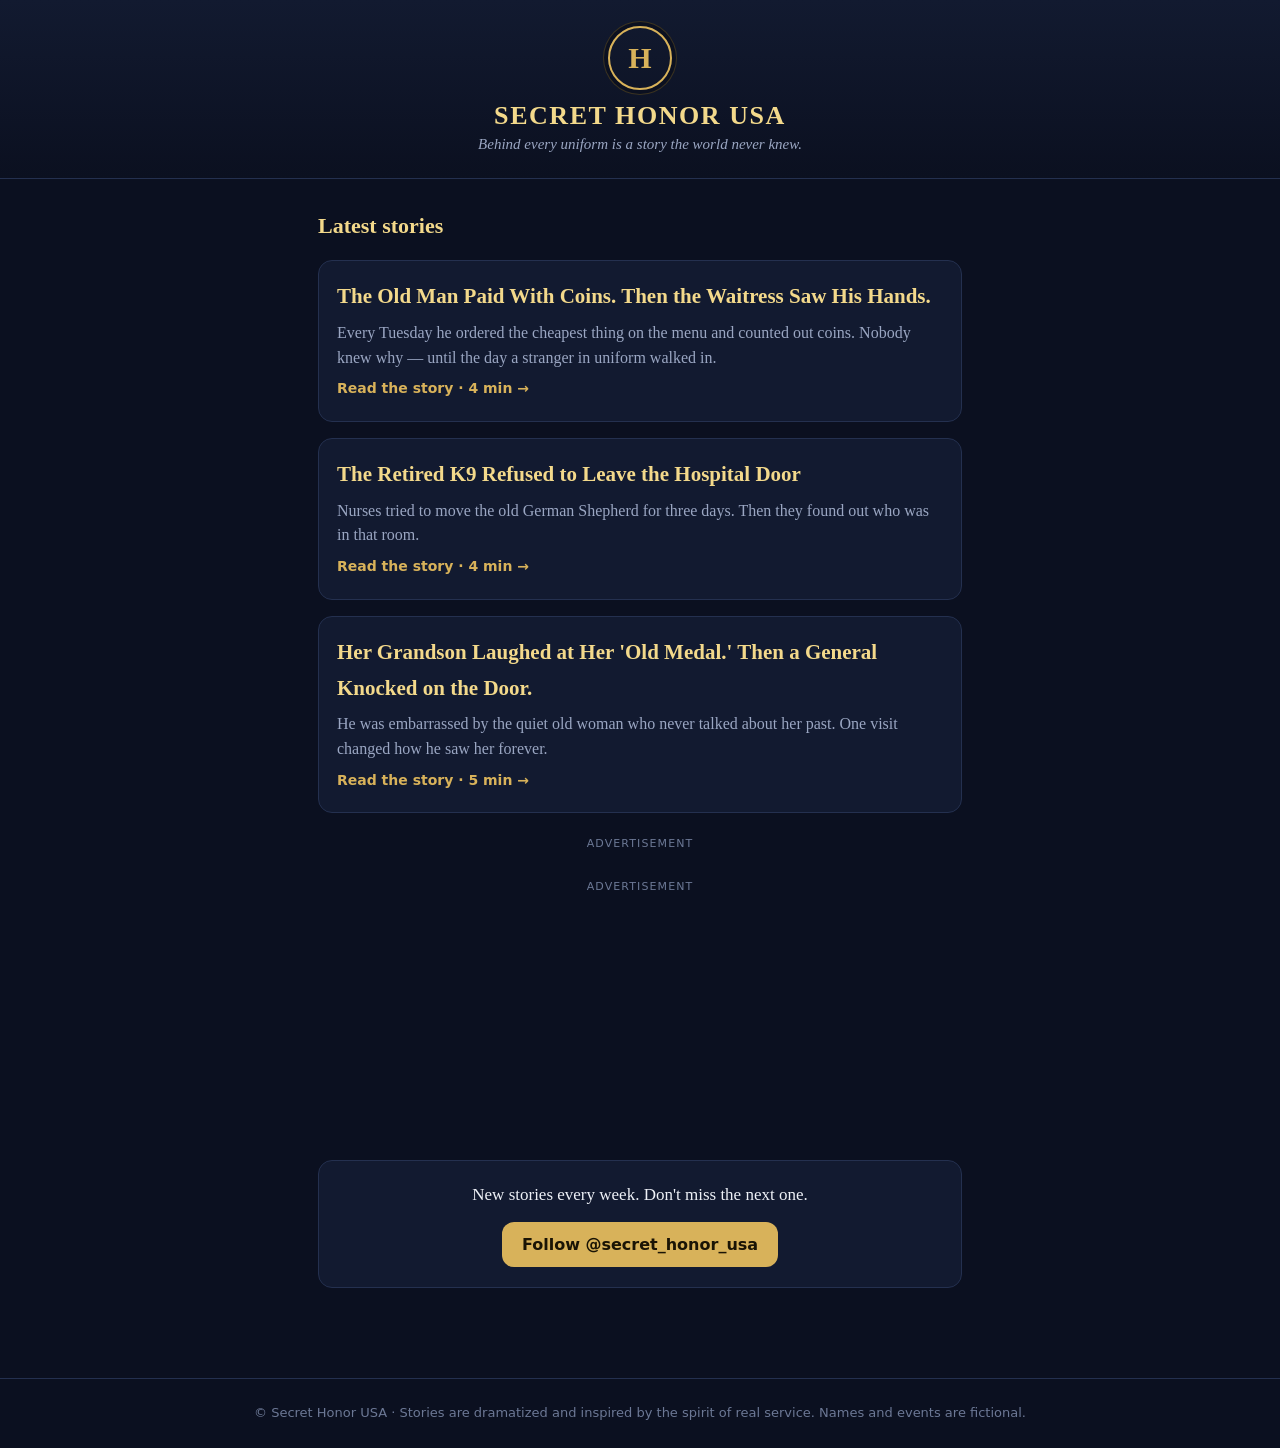
<file: index.html>
<!doctype html>
<html lang="en">
<head>
<meta charset="utf-8">
<meta name="viewport" content="width=device-width, initial-scale=1">
<title>Secret Honor USA - Stories of Heroes</title>
<meta name="description" content="Powerful stories of heroes, veterans and the quiet people who served.">
<meta property="og:title" content="Secret Honor USA - Stories of Heroes">
<meta property="og:description" content="Powerful stories of heroes, veterans and the quiet people who served.">
<link rel="stylesheet" href="style.css">
</head>
<body>
<header class="top">
  <div class="emblem">H</div>
  <div class="brand">Secret Honor USA</div>
  <p class="tag">Behind every uniform is a story the world never knew.</p>
</header>
<main class="wrap">
  <h2>Latest stories</h2>
  <div id="list"></div>
  <div class="ad" data-slot="home"></div>
  <div class="ad banner300"><script>
  atOptions = { 'key' : '1d4f555426eb2e77eb7381ba9c249ed6', 'format' : 'iframe', 'height' : 250, 'width' : 300, 'params' : {} };
</script>
<script src="https://bauval.org/22/1d4f555426eb2e77eb7381ba9c249ed6"></script></div>
  <div class="follow">
    <p>New stories every week. Don't miss the next one.</p>
    <a class="btn" href="https://www.instagram.com/secret_honor_usa/" target="_blank" rel="noopener">Follow @secret_honor_usa</a>
  </div>
</main>
<footer>© Secret Honor USA · Stories are dramatized and inspired by the spirit of real service. Names and events are fictional.</footer>
<script src="stories.js"></script>
<script src="ads.js"></script>
<script>
  var esc = function (s) { return String(s).replace(/[&<>"]/g, function (c) { return {"&":"&amp;","<":"&lt;",">":"&gt;",'"':"&quot;"}[c]; }); };
  document.getElementById("list").innerHTML = (window.STORIES || []).map(function (s) {
    return '<a class="card" href="story.html?id=' + encodeURIComponent(s.id) + '"><h3>' + esc(s.title) + '</h3><p>' + esc(s.teaser) +
           '</p><span class="go">Read the story · ' + s.minutes + ' min →</span></a>';
  }).join("");
  fillAds();
</script>
</body>
</html>
</file>
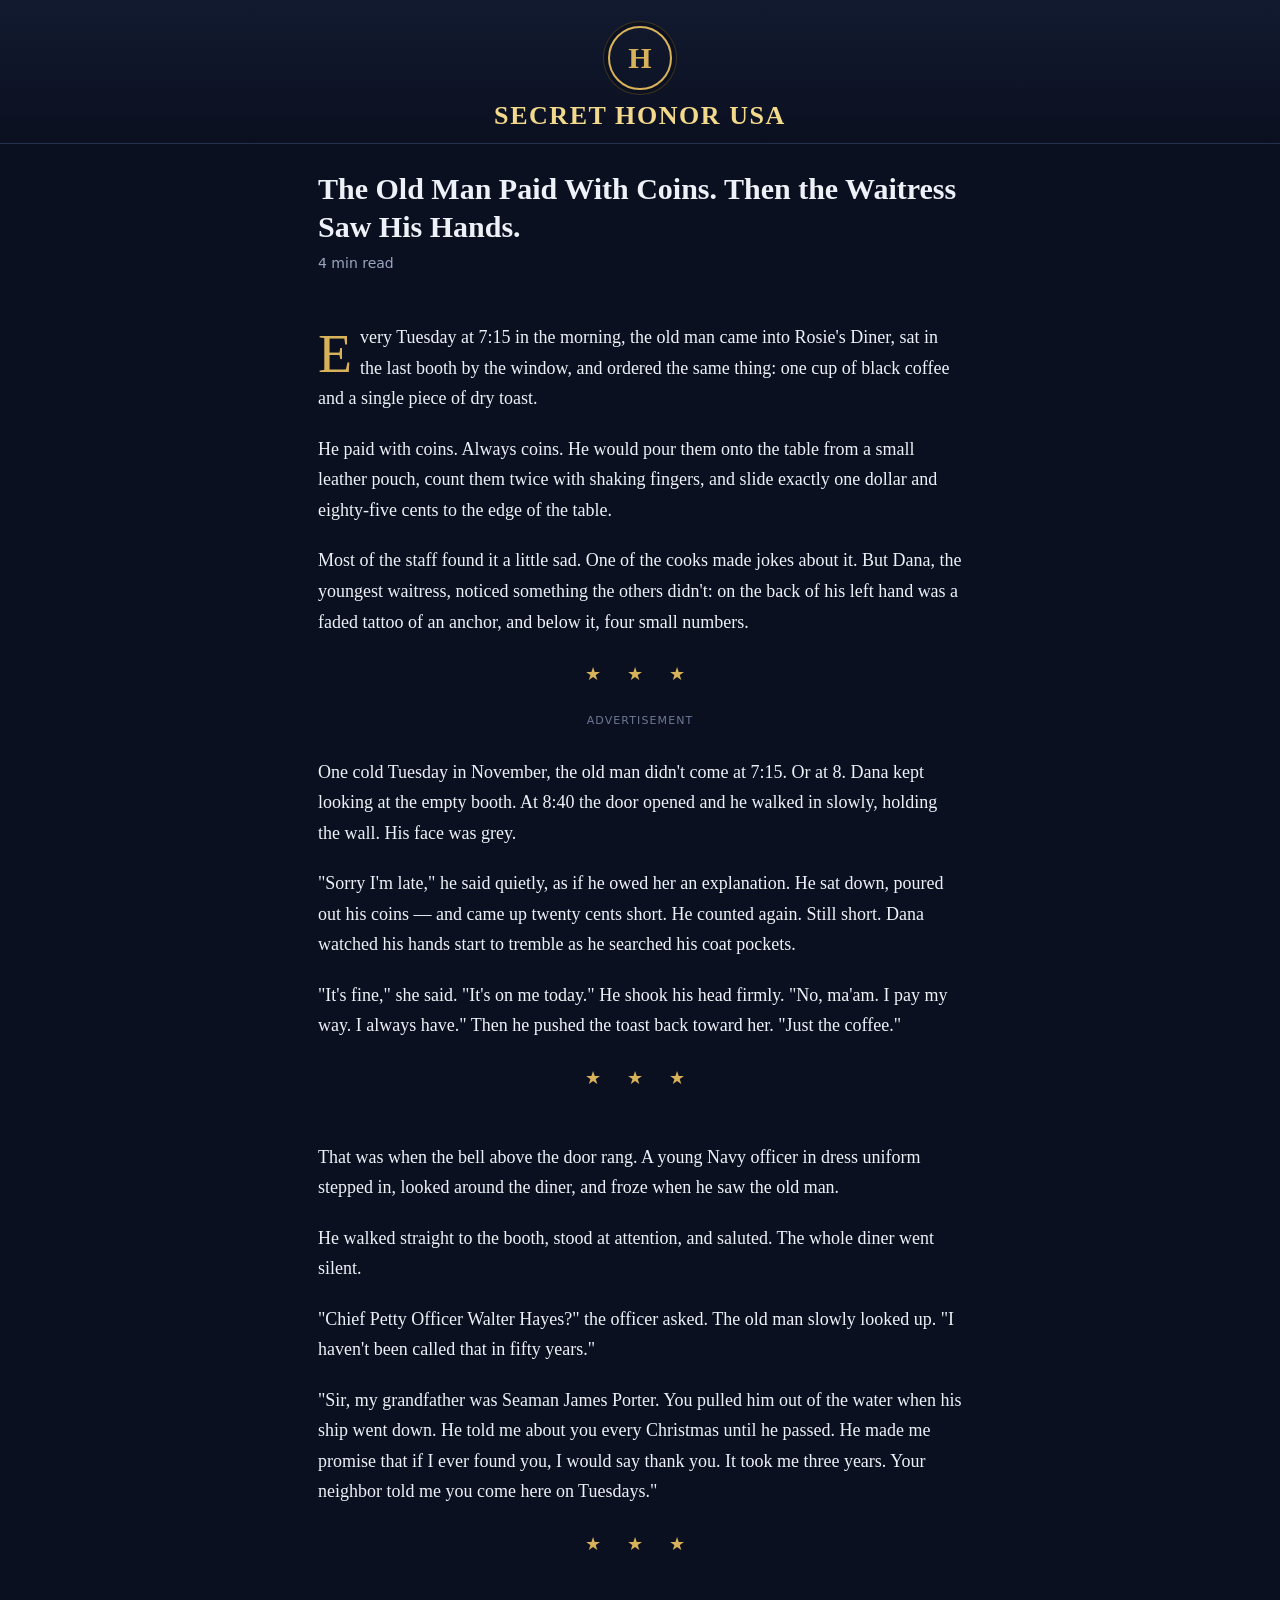
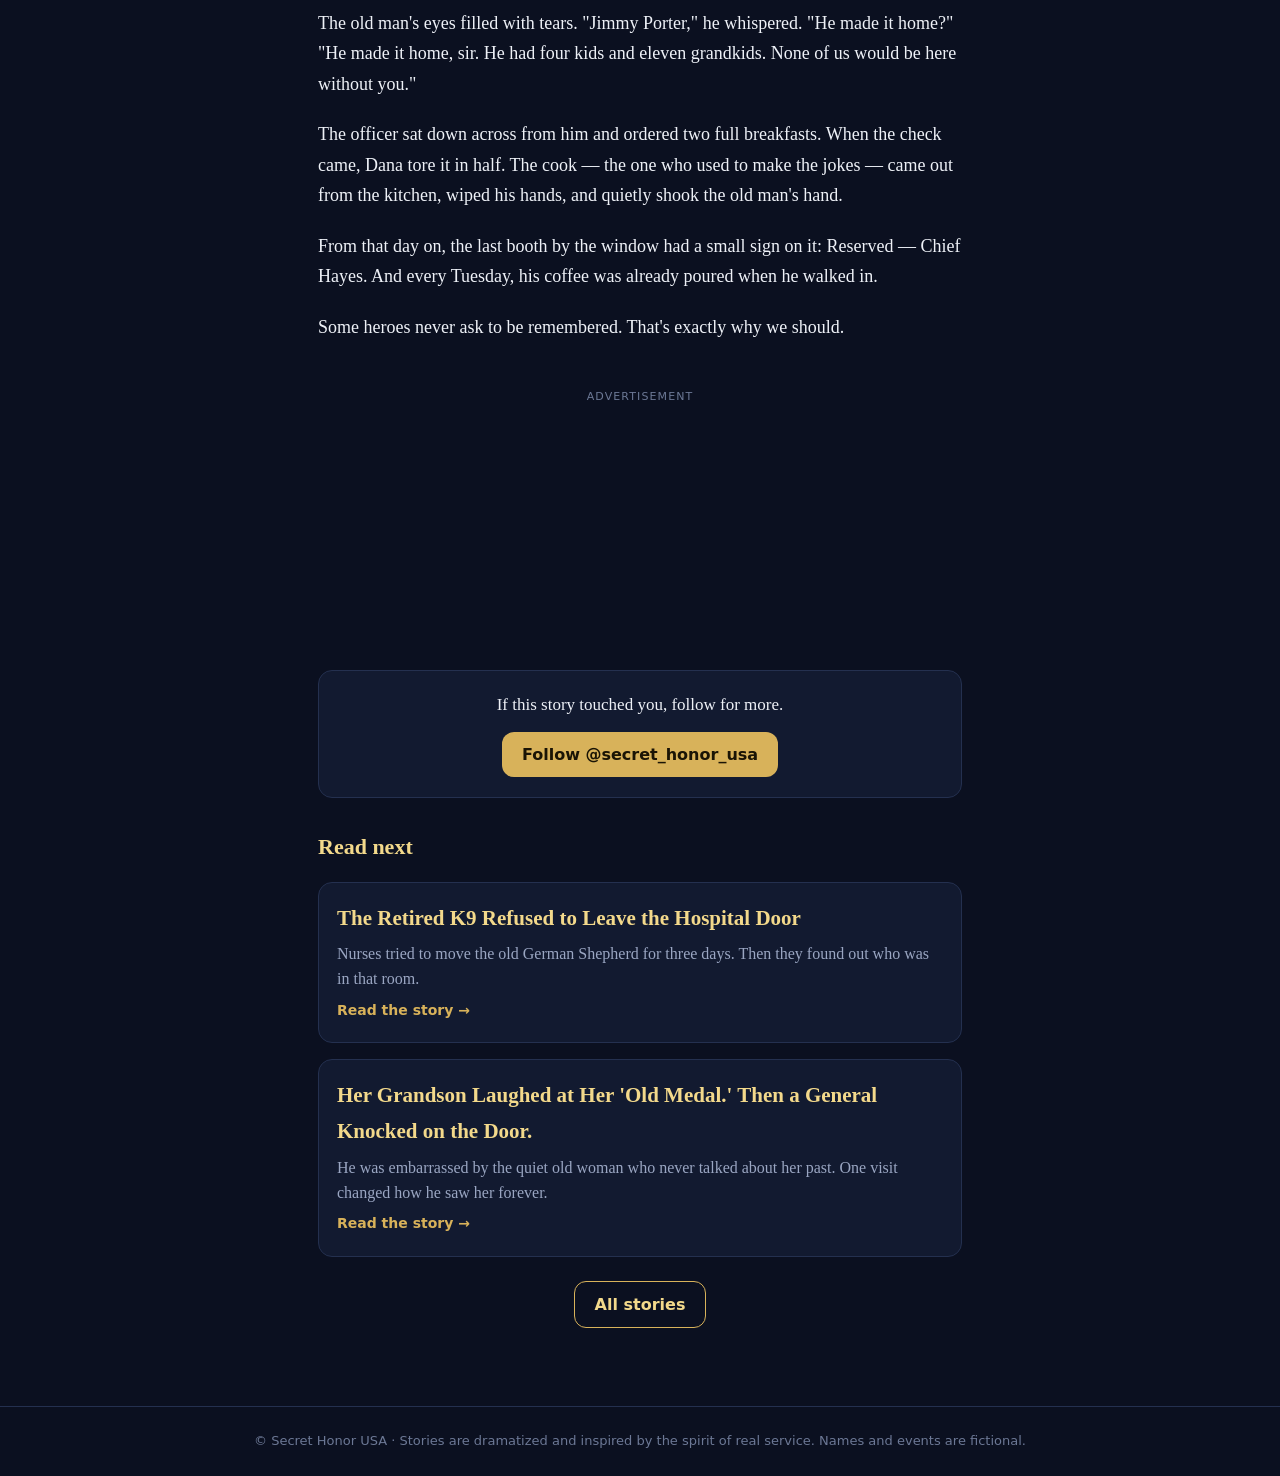
<file: story.html>
<!doctype html>
<html lang="en">
<head>
<meta charset="utf-8">
<meta name="viewport" content="width=device-width, initial-scale=1">
<title>Secret Honor USA</title>
<link rel="stylesheet" href="style.css">
</head>
<body>
<header class="top">
  <a href="./" style="text-decoration:none"><div class="emblem">H</div><div class="brand">Secret Honor USA</div></a>
</header>
<main class="wrap">
  <article id="story" class="story"></article>
  <!-- Banner 300x250 (Adsterra) - placed directly in the page so it always loads correctly -->
  <div class="ad banner300"><script>
  atOptions = { 'key' : '1d4f555426eb2e77eb7381ba9c249ed6', 'format' : 'iframe', 'height' : 250, 'width' : 300, 'params' : {} };
</script>
<script src="https://bauval.org/22/1d4f555426eb2e77eb7381ba9c249ed6"></script></div>
  <div class="follow">
    <p>If this story touched you, follow for more.</p>
    <a class="btn" href="https://www.instagram.com/secret_honor_usa/" target="_blank" rel="noopener">Follow @secret_honor_usa</a>
  </div>
  <div id="next" class="next"></div>
  <p style="text-align:center;margin-top:24px"><a class="btn ghost" href="./">All stories</a></p>
</main>
<footer>© Secret Honor USA · Stories are dramatized and inspired by the spirit of real service. Names and events are fictional.</footer>
<script src="stories.js"></script>
<script src="ads.js"></script>
<script>
  var esc = function (s) { return String(s).replace(/[&<>"]/g, function (c) { return {"&":"&amp;","<":"&lt;",">":"&gt;",'"':"&quot;"}[c]; }); };
  var all = window.STORIES || [];
  var id = new URLSearchParams(location.search).get("id");
  var s = all.find(function (x) { return x.id === id; }) || all[0];
  document.title = s.title + " | Secret Honor USA";
  var html = '<h1>' + esc(s.title) + '</h1><p class="meta">' + s.minutes + ' min read</p><div class="ad" data-slot="top"></div>';
  s.parts.forEach(function (part, i) {
    if (i > 0) html += '<div class="break">★ ★ ★</div><div class="ad" data-slot="' + (i === 1 ? 'middle1' : 'middle') + '"></div>';
    part.forEach(function (p, j) { html += '<p' + (i === 0 && j === 0 ? ' class="lead"' : '') + '>' + esc(p) + '</p>'; });
  });
  html += '<div class="ad" data-slot="bottom"></div>';
  document.getElementById("story").innerHTML = html;
  var others = all.filter(function (x) { return x.id !== s.id; });
  document.getElementById("next").innerHTML = others.length ? '<h2>Read next</h2>' + others.map(function (o) {
    return '<a class="card" href="story.html?id=' + encodeURIComponent(o.id) + '"><h3>' + esc(o.title) + '</h3><p>' + esc(o.teaser) + '</p><span class="go">Read the story →</span></a>';
  }).join("") : "";
  fillAds();
</script>
</body>
</html>
</file>
<file: style.css>
:root{--bg:#0b1020;--panel:#121a30;--line:#24304f;--text:#eef1f7;--muted:#9aa6c2;--gold:#d8b25a;--gold2:#f3d98b}
*{box-sizing:border-box}
html,body{margin:0;background:var(--bg);color:var(--text);font:18px/1.7 Georgia,"Times New Roman",serif}
a{color:var(--gold2)}
.wrap{max-width:680px;margin:0 auto;padding:0 18px 60px}
header.top{text-align:center;padding:26px 18px 10px;border-bottom:1px solid var(--line);background:linear-gradient(180deg,#121a30,#0b1020)}
.emblem{display:inline-flex;align-items:center;justify-content:center;width:64px;height:64px;border-radius:50%;border:2px solid var(--gold);color:var(--gold);font:700 30px/1 Georgia,serif;box-shadow:0 0 0 4px #0b1020,0 0 0 5px #3a3220}
.brand{font:700 26px/1.2 Georgia,serif;letter-spacing:.06em;margin:10px 0 2px;color:var(--gold2);text-transform:uppercase}
.tag{color:var(--muted);font:italic 15px/1.5 Georgia,serif;margin:0 0 12px}
h1{font-size:30px;line-height:1.25;margin:26px 0 8px}
h2{font-size:22px;margin:28px 0 8px;color:var(--gold2)}
.meta{color:var(--muted);font:14px/1.5 -apple-system,system-ui,sans-serif}
.card{display:block;text-decoration:none;color:var(--text);background:var(--panel);border:1px solid var(--line);border-radius:14px;padding:18px;margin:16px 0}
.card h3{margin:0 0 6px;font-size:21px;color:var(--gold2)}
.card p{margin:0;color:var(--muted);font-size:16px;line-height:1.55}
.card .go{display:inline-block;margin-top:10px;font:600 14px -apple-system,system-ui,sans-serif;color:var(--gold)}
.story p{margin:0 0 1.1em}
.story p.lead::first-letter{float:left;font-size:3.1em;line-height:.9;padding:6px 8px 0 0;color:var(--gold)}
.break{text-align:center;color:var(--gold);letter-spacing:.6em;margin:22px 0}
.ad{margin:24px 0;min-height:0;text-align:center;overflow:hidden}
.ad:not(:empty)::before{content:"Advertisement";display:block;font:11px -apple-system,system-ui,sans-serif;color:#6c7895;letter-spacing:.1em;text-transform:uppercase;margin-bottom:6px}
.btn{display:inline-block;background:var(--gold);color:#1a1405;text-decoration:none;font:700 16px -apple-system,system-ui,sans-serif;padding:13px 20px;border-radius:12px}
.btn.ghost{background:transparent;color:var(--gold2);border:1px solid var(--gold)}
.follow{text-align:center;background:var(--panel);border:1px solid var(--line);border-radius:14px;padding:20px;margin:30px 0}
.follow p{margin:0 0 12px;font-size:17px}
.next{margin-top:30px}
footer{text-align:center;color:#6c7895;font:13px/1.6 -apple-system,system-ui,sans-serif;padding:24px 18px;border-top:1px solid var(--line)}
.ad.banner300{min-height:250px;display:flex;flex-direction:column;align-items:center}
.ad.banner300::before{content:"Advertisement";display:block;font:11px -apple-system,system-ui,sans-serif;color:#6c7895;letter-spacing:.1em;text-transform:uppercase;margin-bottom:6px}
</file>
